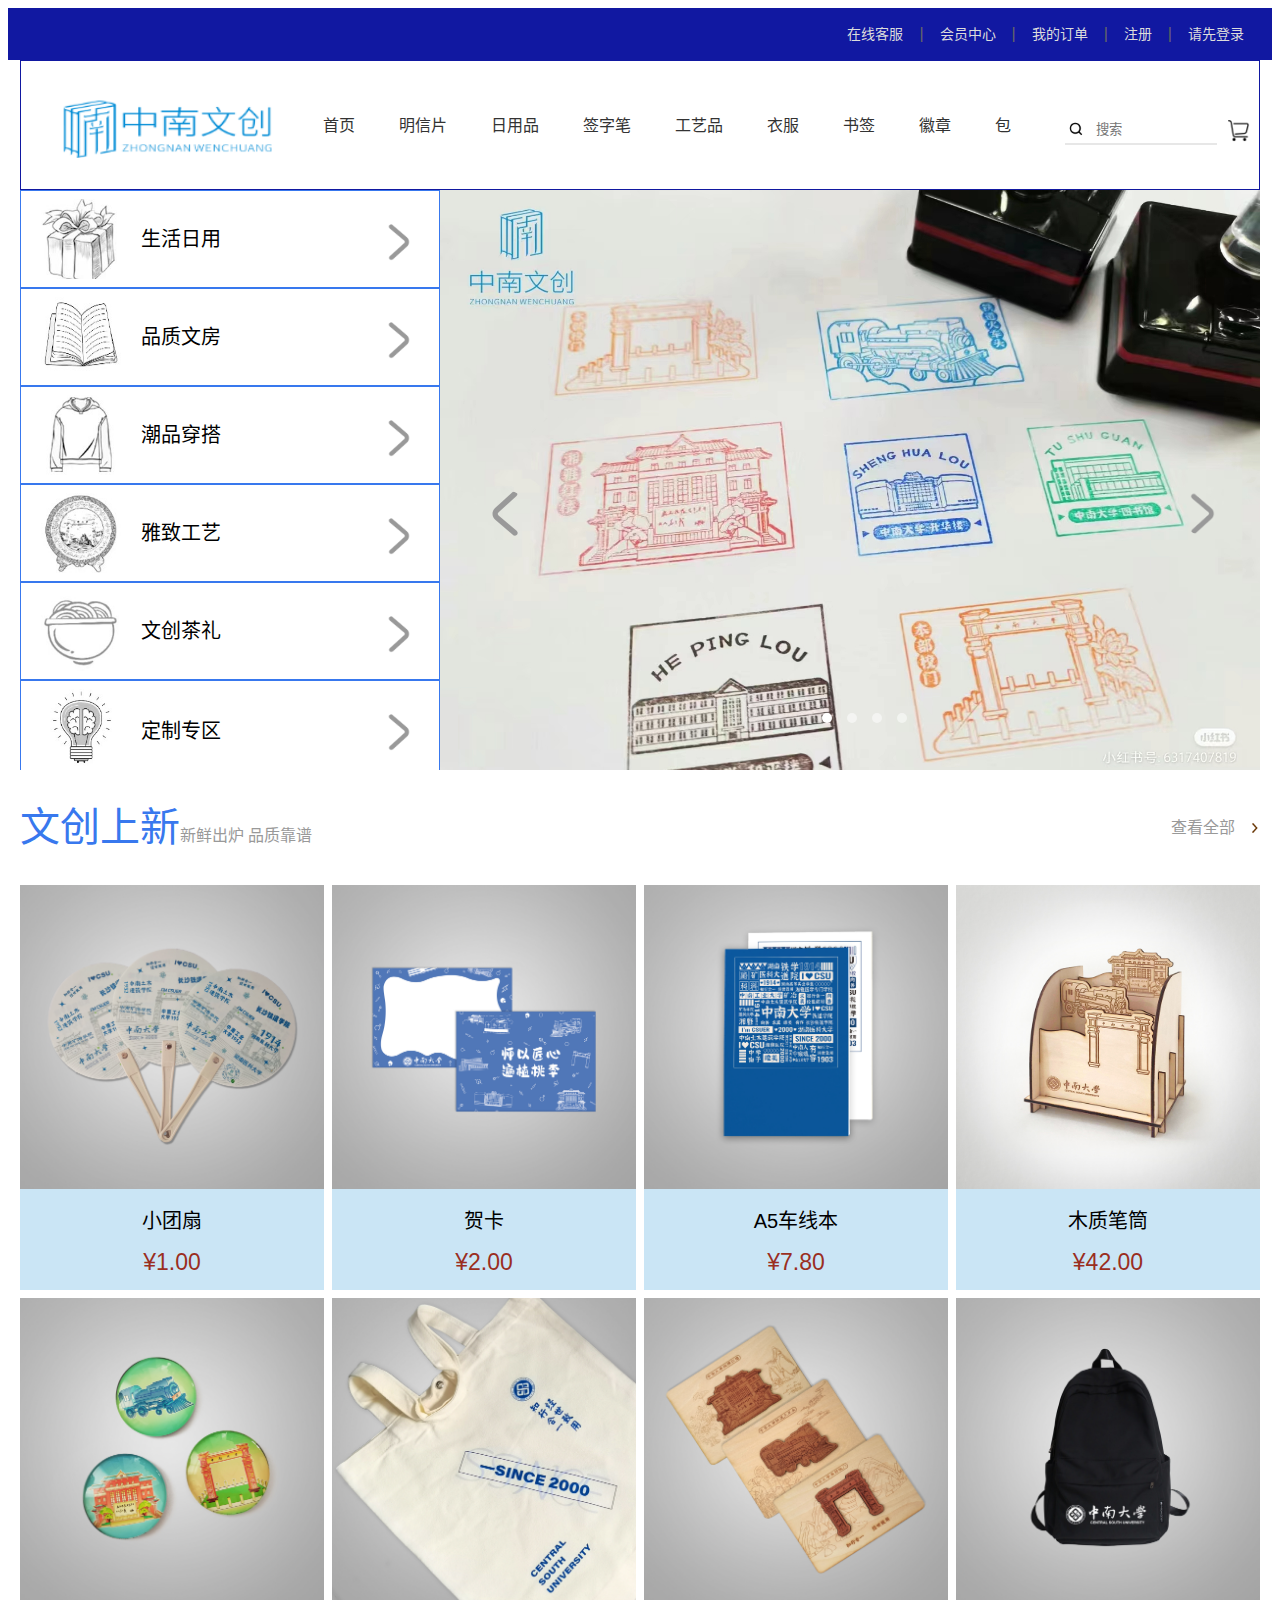
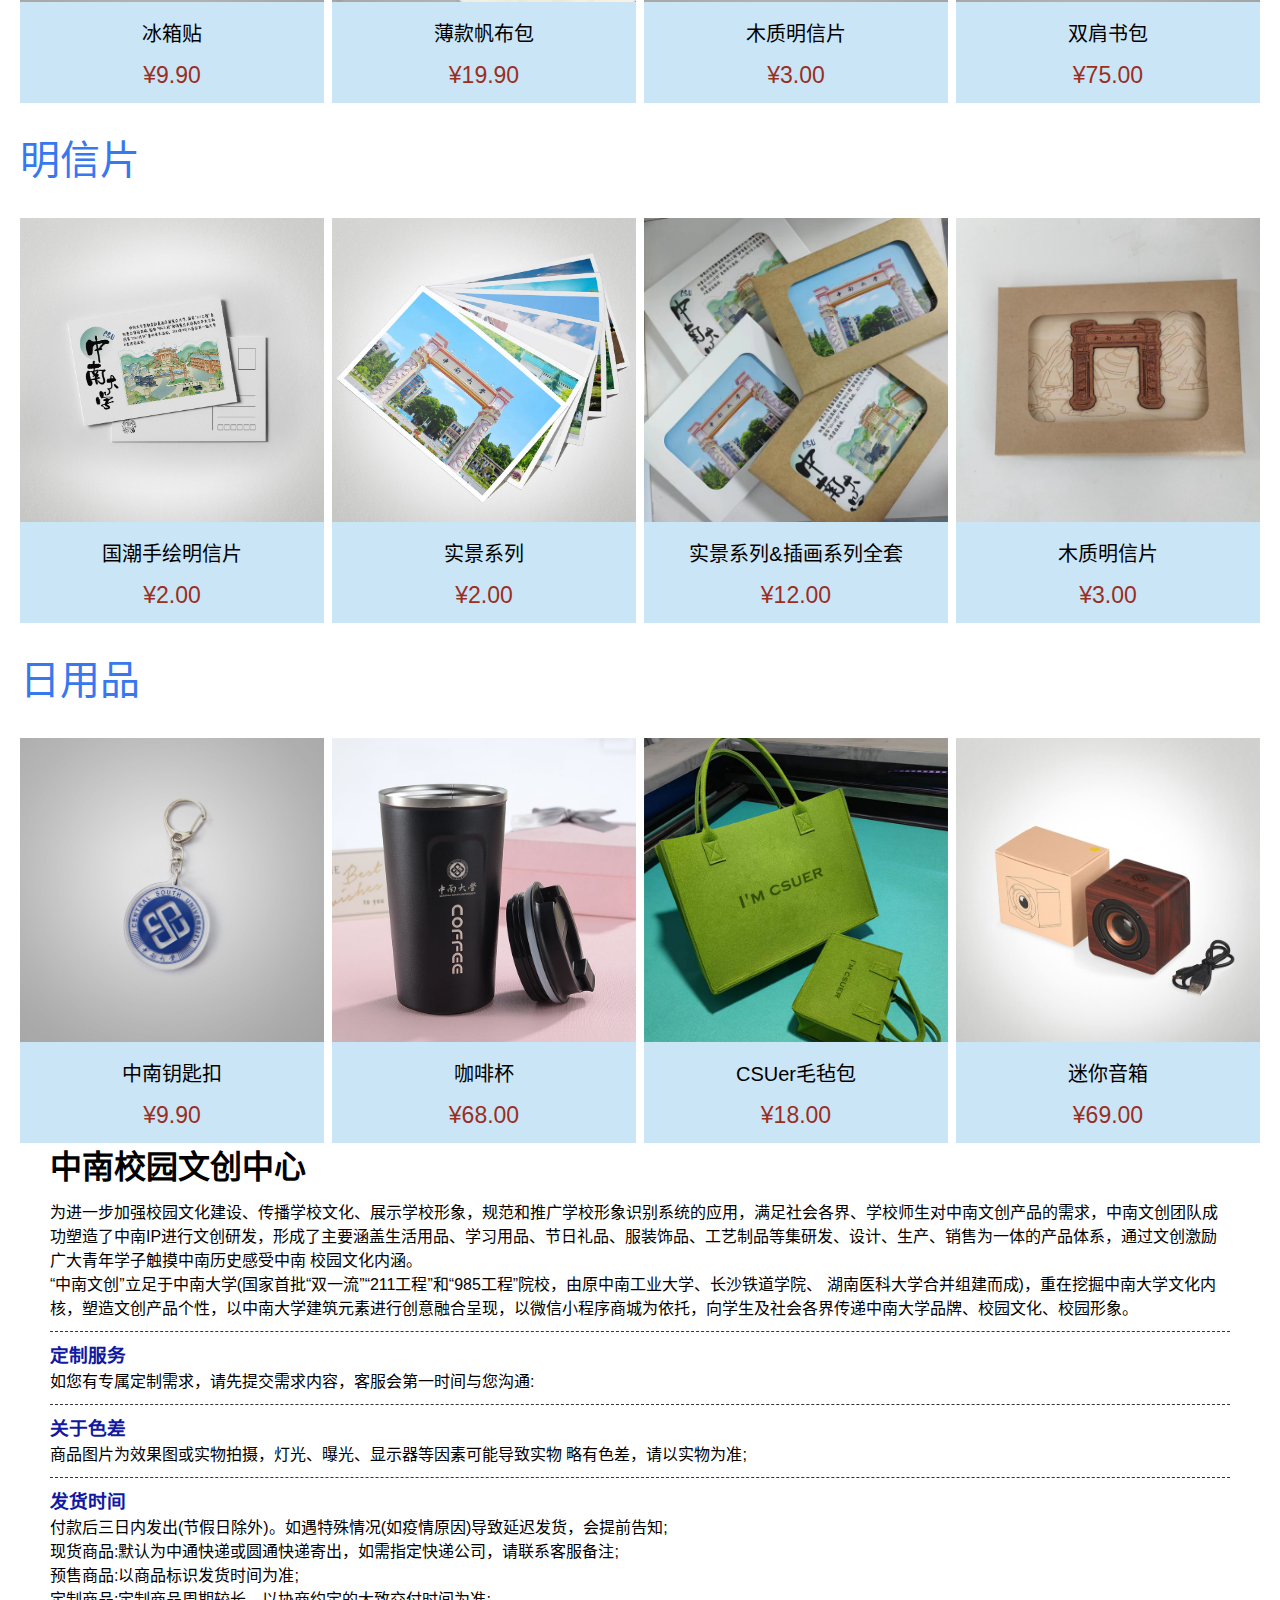
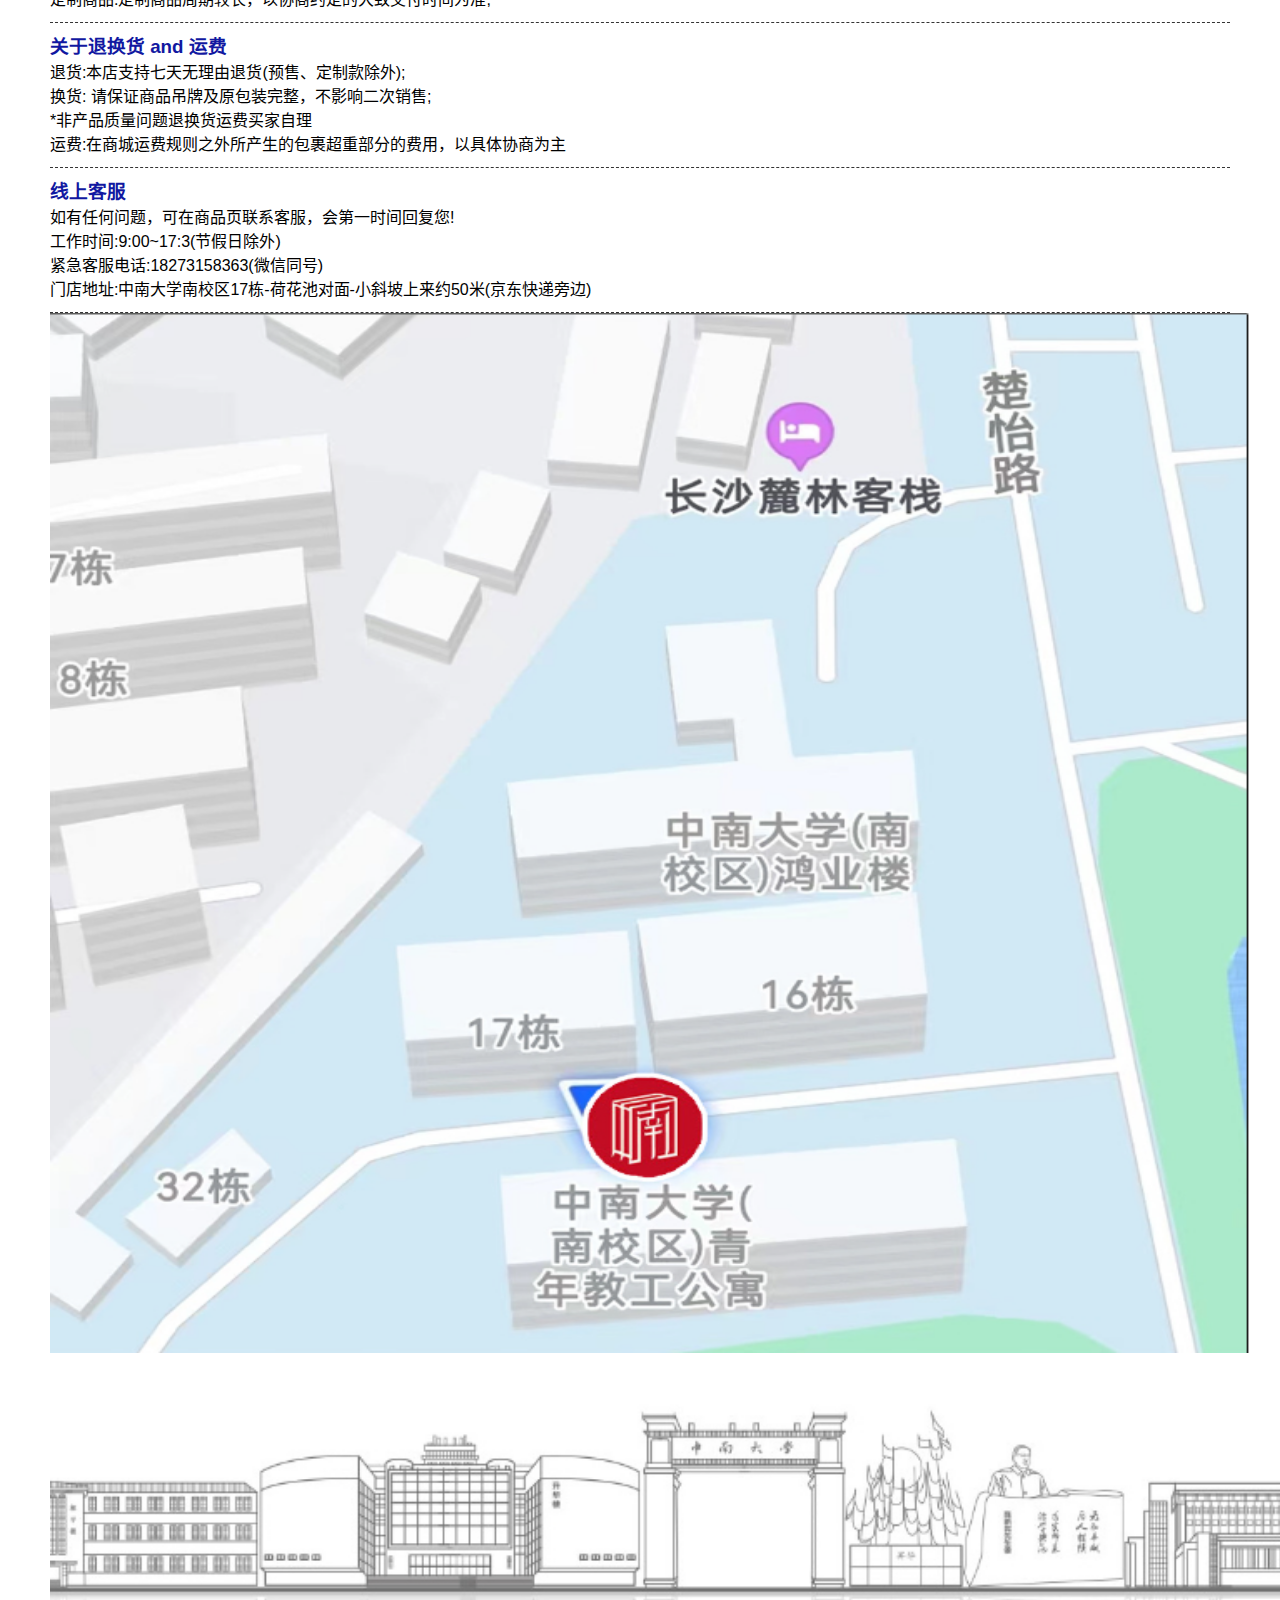
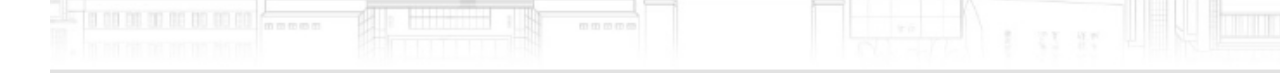
<file: 中南文创/index.html>
<!DOCTYPE html>
<html lang="zh-CN">
<head>
    <meta charset="UTF-8">
    <meta name="viewport" content="width=device-width, initial-scale=1.0">
    <title>中南校园文创</title>
    <link rel="shotcut icon" href="./icon.png",type="image/x-icon">
    <link rel="stylesheet" href="./css/base.css">
    <link rel="stylesheet" href="./css/common.css">
    <link rel="stylesheet" href="./css/index.css">
</head>
<body>
<header>
    <div class="shortcut">
        <nav class="container">
            <ul class="fr">
                <li><a href="#">请先登录</a></li>
                <li><a href="#">注册</a>|</li>
                <li><a href="#">我的订单</a>|</li>
                <li><a href="#">会员中心</a>|</li>
                <li><a href="#">在线客服</a>|</li>

            </ul>
        </nav>
    </div>
    <div class="main-nav container">
        <h1 class="logo fl"><a href="">中南校园文创</a></h1>
        <nav class="fl"><ul>
            <li><a href="">首页</a></li>
            <li><a href="">明信片</a></li>
            <li><a href="">日用品</a></li>
            <li><a href="">签字笔</a></li>
            <li><a href="">工艺品</a></li>
            <li><a href="">衣服</a></li>
            <li><a href="">书签</a></li>
            <li><a href="">徽章</a></li>
            <li><a href="">包</a></li>

        </ul></nav>
        <div class="search fl"><input type="search" placeholder="搜索"></div>
        <div class="cart fl"></div>
    </div>
   </header>
   <div class="display container">
<aside class="category"><ul>
    <li><a href="#"><div class="img1"></div>生活日用</a></li>
    <li><a href="#"><div class="img2"></div>品质文房</a></li>
    <li><a href="#"><div class="img3"></div>潮品穿搭</a></li>
    <li><a href="#"><div class="img4"></div>雅致工艺</a></li>
    <li><a href="#"><div class="img5"></div>文创茶礼</a></li>
    <li><a href="#"><div class="img6"></div>定制专区</a></li>

</ul></aside>
<div class="photos">
    <ul>
        <li><a href="#"><div class="photo1"></div>
            <div class="mask1"></div></a></li>
          
    </ul>
</div>
<!-- 左右箭头 -->
<a href="#" class="prev"></a>


<a href="#" class="next"></a>
<!-- 轮播指示器 -->
<ol class="indictator">
    <li class="active"></li>
    <li></li>
    <li></li>
    <li></li>

</ol>
</div>
<div class="new container">
    <div class="goods-head">
        <h2>文创上新<span>新鲜出炉 品质靠谱</span></h2>
        <a href="#" class="fr">查看全部</a>
    </div>
    <ul class="new-goods">
        <li><a href="#"><img src="./素材图/新1.jpg" alt=""></a>
        <h3>小团扇</h3>
        <p>¥1.00</p>
        </li>
        <li><a href="#"><img src="./素材图/新2.jpg" alt=""></a>
            <h3>贺卡</h3>
            <p>¥2.00</p>
        </li>
        <li><a href="#"><img src="./素材图/新4.jpg" alt=""></a>
            <h3>A5车线本</h3>
            <p>¥7.80</p>
        </li>
        <li><a href="#"><img src="./素材图/新3.jpg" alt=""></a>
            <h3>木质笔筒</h3>
            <p>¥42.00</p>
        </li>
        <li><a href="#"><img src="./素材图/新5.jpg" alt=""></a>
            <h3>冰箱贴</h3>
            <p>¥9.90</p>
        </li>  <li><a href="#"><img src="./素材图/新6.jpg" alt=""></a>
            <h3>薄款帆布包</h3>
            <p>¥19.90</p>
        </li>  <li><a href="#"><img src="./素材图/新7.jpg" alt=""></a>
            <h3>木质明信片</h3>
            <p>¥3.00</p>
        </li>  <li><a href="#"><img src="./素材图/新8.jpg" alt=""></a>
            <h3>双肩书包</h3>
            <p>¥75.00</p>
        </li>

    </ul>
</div>
<div class="mxp container">
    <div class="mxp-head">
        <h2>明信片</h2>
    </div>
    <ul class="mxp-goods">
        <li><a href="#"><img src="./素材图/mxp1.jpg" alt=""></a>
        <h3>国潮手绘明信片</h3>
        <p>¥2.00</p>
        </li>
        <li><a href="#"><img src="./素材图/mxp2.jpg" alt=""></a>
            <h3>实景系列</h3>
            <p>¥2.00</p>
        </li>
        <li><a href="#"><img src="./素材图/mxp3.jpg" alt=""></a>
            <h3>实景系列&插画系列全套</h3>
            <p>¥12.00</p>
        </li>
        <li><a href="#"><img src="./素材图/mxp4.jpg" alt=""></a>
            <h3>木质明信片</h3>
            <p>¥3.00</p>
        </li>
    </ul>
</div>
<div class="ryp container">
    <div class="ryp-head">
        <h2>日用品</h2>
    </div>
    <ul class="ryp-goods">
        <li><a href="#"><img src="./素材图/ryp1.jpg" alt=""></a>
        <h3>中南钥匙扣</h3>
        <p>¥9.90</p>
        </li>
        <li><a href="#"><img src="./素材图/ryp2.jpg" alt=""></a>
            <h3>咖啡杯</h3>
            <p>¥68.00</p>
        </li>
        <li><a href="#"><img src="./素材图/ryp3.jpg" alt=""></a>
            <h3>CSUer毛毡包</h3>
            <p>¥18.00</p>
        </li>
        <li><a href="#"><img src="./素材图/ryp4.jpg" alt=""></a>
            <h3>迷你音箱</h3>
            <p>¥69.00</p>
        </li>
    </ul>
</div>
<footer> 
    <div class="introduction container">
        <h1>中南校园文创中心</h1>
        <ul>
            <li><p>  为进一步加强校园文化建设、传播学校文化、展示学校形象，规范和推广学校形象识别系统的应用，满足社会各界、学校师生对中南文创产品的需求，中南文创团队成功塑造了中南IP进行文创研发，形成了主要涵盖生活用品、学习用品、节日礼品、服装饰品、工艺制品等集研发、设计、生产、销售为一体的产品体系，通过文创激励广大青年学子触摸中南历史感受中南 校园文化内涵。</p>
            <p>“中南文创”立足于中南大学(国家首批“双一流”“211工程”和“985工程”院校，由原中南工业大学、长沙铁道学院、 湖南医科大学合并组建而成)，重在挖掘中南大学文化内核，塑造文创产品个性，以中南大学建筑元素进行创意融合呈现，以微信小程序商城为依托，向学生及社会各界传递中南大学品牌、校园文化、校园形象。</p></li>
            <li><h3>定制服务</h3>
            <p>  如您有专属定制需求，请先提交需求内容，客服会第一时间与您沟通:</p></li>
            <li><h3>关于色差</h3>
            <p>商品图片为效果图或实物拍摄，灯光、曝光、显示器等因素可能导致实物 略有色差，请以实物为准;</p></li>
            <li><h3>发货时间</h3>
            <p>付款后三日内发出(节假日除外)。如遇特殊情况(如疫情原因)导致延迟发货，会提前告知;</p>
            <p>现货商品:默认为中通快递或圆通快递寄出，如需指定快递公司，请联系客服备注;</p>
            <p>预售商品:以商品标识发货时间为准;</p>
            <p>定制商品:定制商品周期较长，以协商约定的大致交付时间为准;</p></li>
            <li><h3>关于退换货 and 运费</h3>
            <p>退货:本店支持七天无理由退货(预售、定制款除外);</p>
            <p>换货: 请保证商品吊牌及原包装完整，不影响二次销售;</p>
            <p>*非产品质量问题退换货运费买家自理</p>
            <p>运费:在商城运费规则之外所产生的包裹超重部分的费用，以具体协商为主</p>
            </li>
            <li><h3>线上客服</h3>
            <p>如有任何问题，可在商品页联系客服，会第一时间回复您!</p>
            <p>工作时间:9:00~17:3(节假日除外)</p>
            <p>紧急客服电话:18273158363(微信同号)</p>
            <p>门店地址:中南大学南校区17栋-荷花池对面-小斜坡上来约50米(京东快递旁边)</p>
            </li>
            <div class="map"></div>
            <div class="final"></div>
        </ul>
    
    </div>
   </footer> 
   <script>
    const data1 = [
    { url: './素材图/轮播图4.jpg'},
    { url: './素材图/轮播图1.png'},
    { url: './素材图/轮播图5.jpg'},
    { url: './素材图/轮播图2.png'}
   
    ]
    const data2=[
    { url: './素材图/轮播4悬浮.png'},
    { url: './素材图/轮播图1悬浮.jpg'},
    { url: './素材图/轮播图5悬浮.jpg'},
    { url: './素材图/轮播图2悬浮.jpg'}
   
    ]

    const img = document.querySelector('.photos .photo1')
    const mask = document.querySelector('.photos .mask1')
    const next = document.querySelector('.next')
    const prev = document.querySelector('.prev')
    let i = 0
    next.addEventListener('click',function() {
        i++
        if (i>=data1.length) {
            i=0
        }
        toggle()
    })
    prev.addEventListener('click',function() {
        i--
        if (i<0) {
            i=data1.length-1
        }
        toggle()

    })
    function toggle(){
        img.style.backgroundImage = `url(${data1[i].url})`
        mask.style.backgroundImage = `url(${data2[i].url})`
        document.querySelector('.indictator .active').classList.remove('active')
        document.querySelector(`.indictator li:nth-child(${i+1})`).classList.add('active')
    }
     let timer =setInterval(function(){
        next.click()
    },3000)
    const slider=document.querySelector('.photos')
    slider.addEventListener('mouseenter',function(){
        clearInterval(timer)
    })
    slider.addEventListener('mouseleave',function(){
        timer=setInterval(function(){
        next.click()
    },3000) 
    })

  
</script>
</body>
</html>
</file>
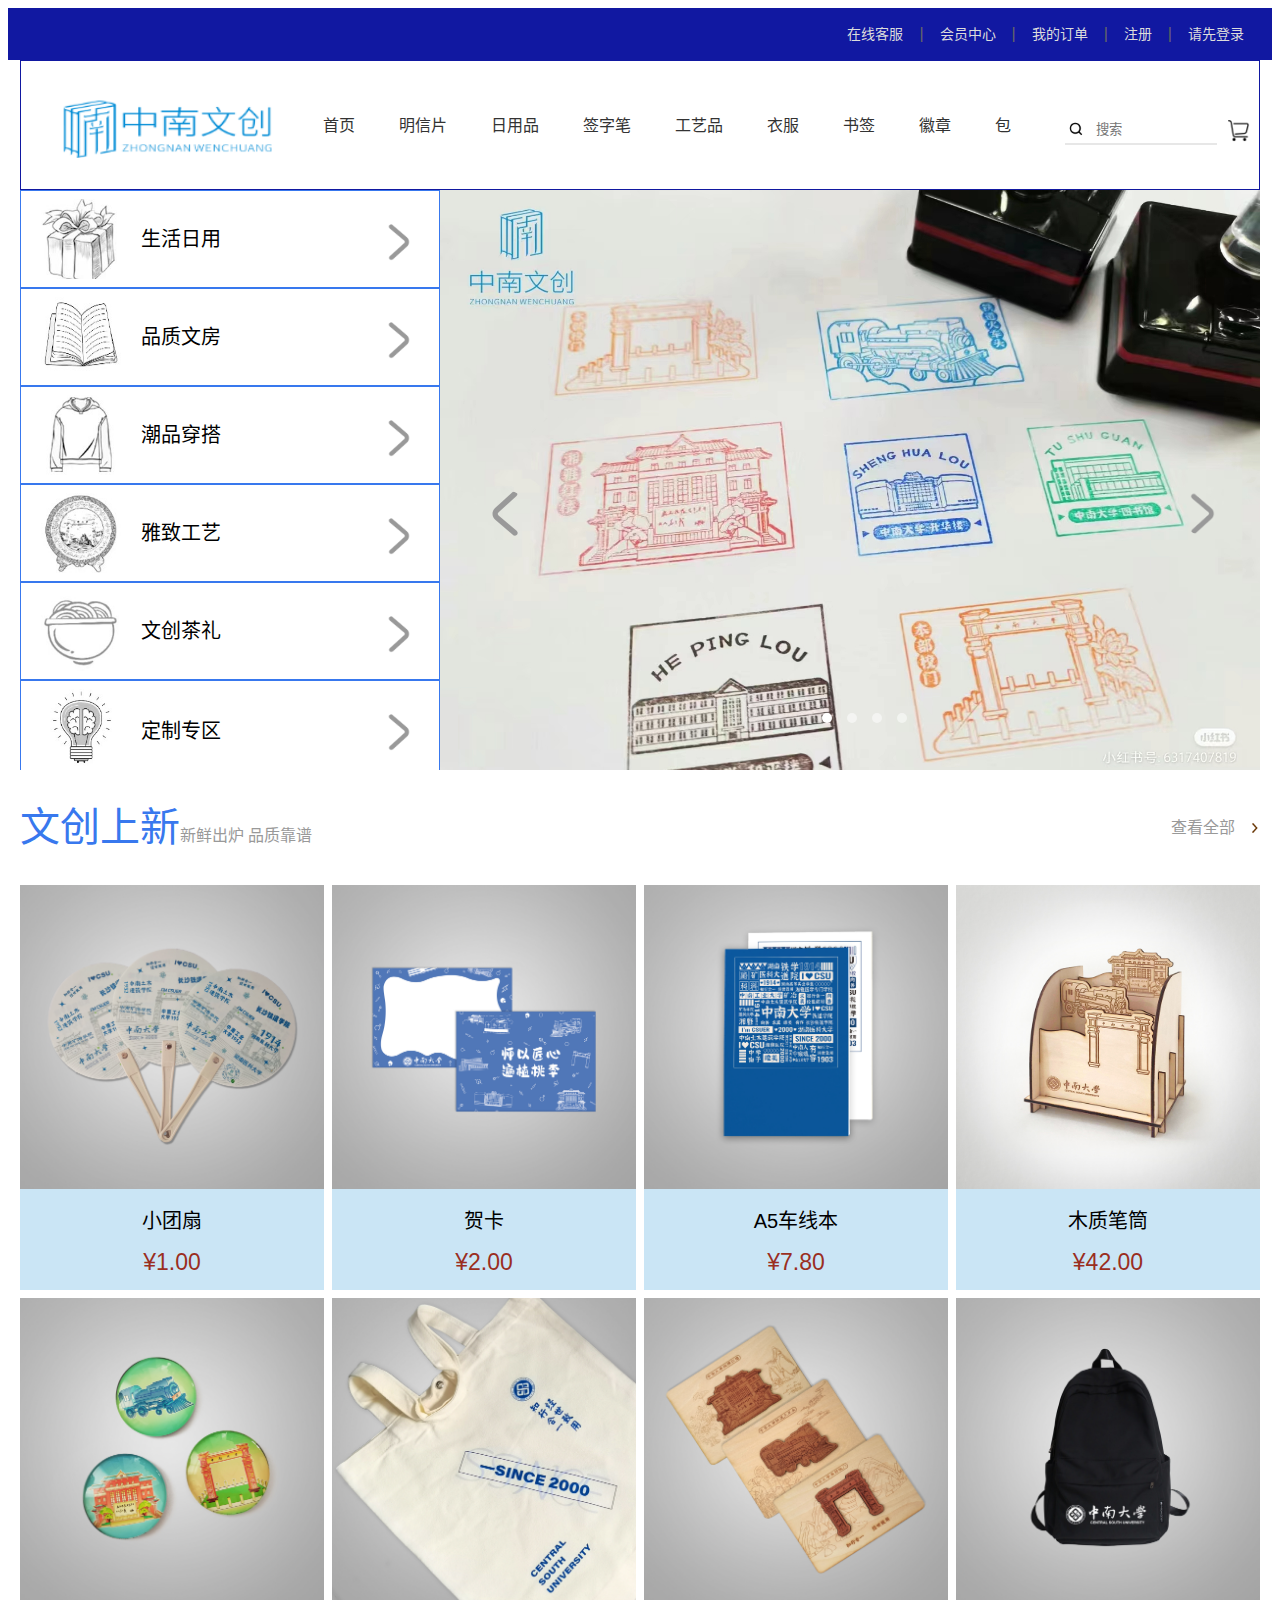
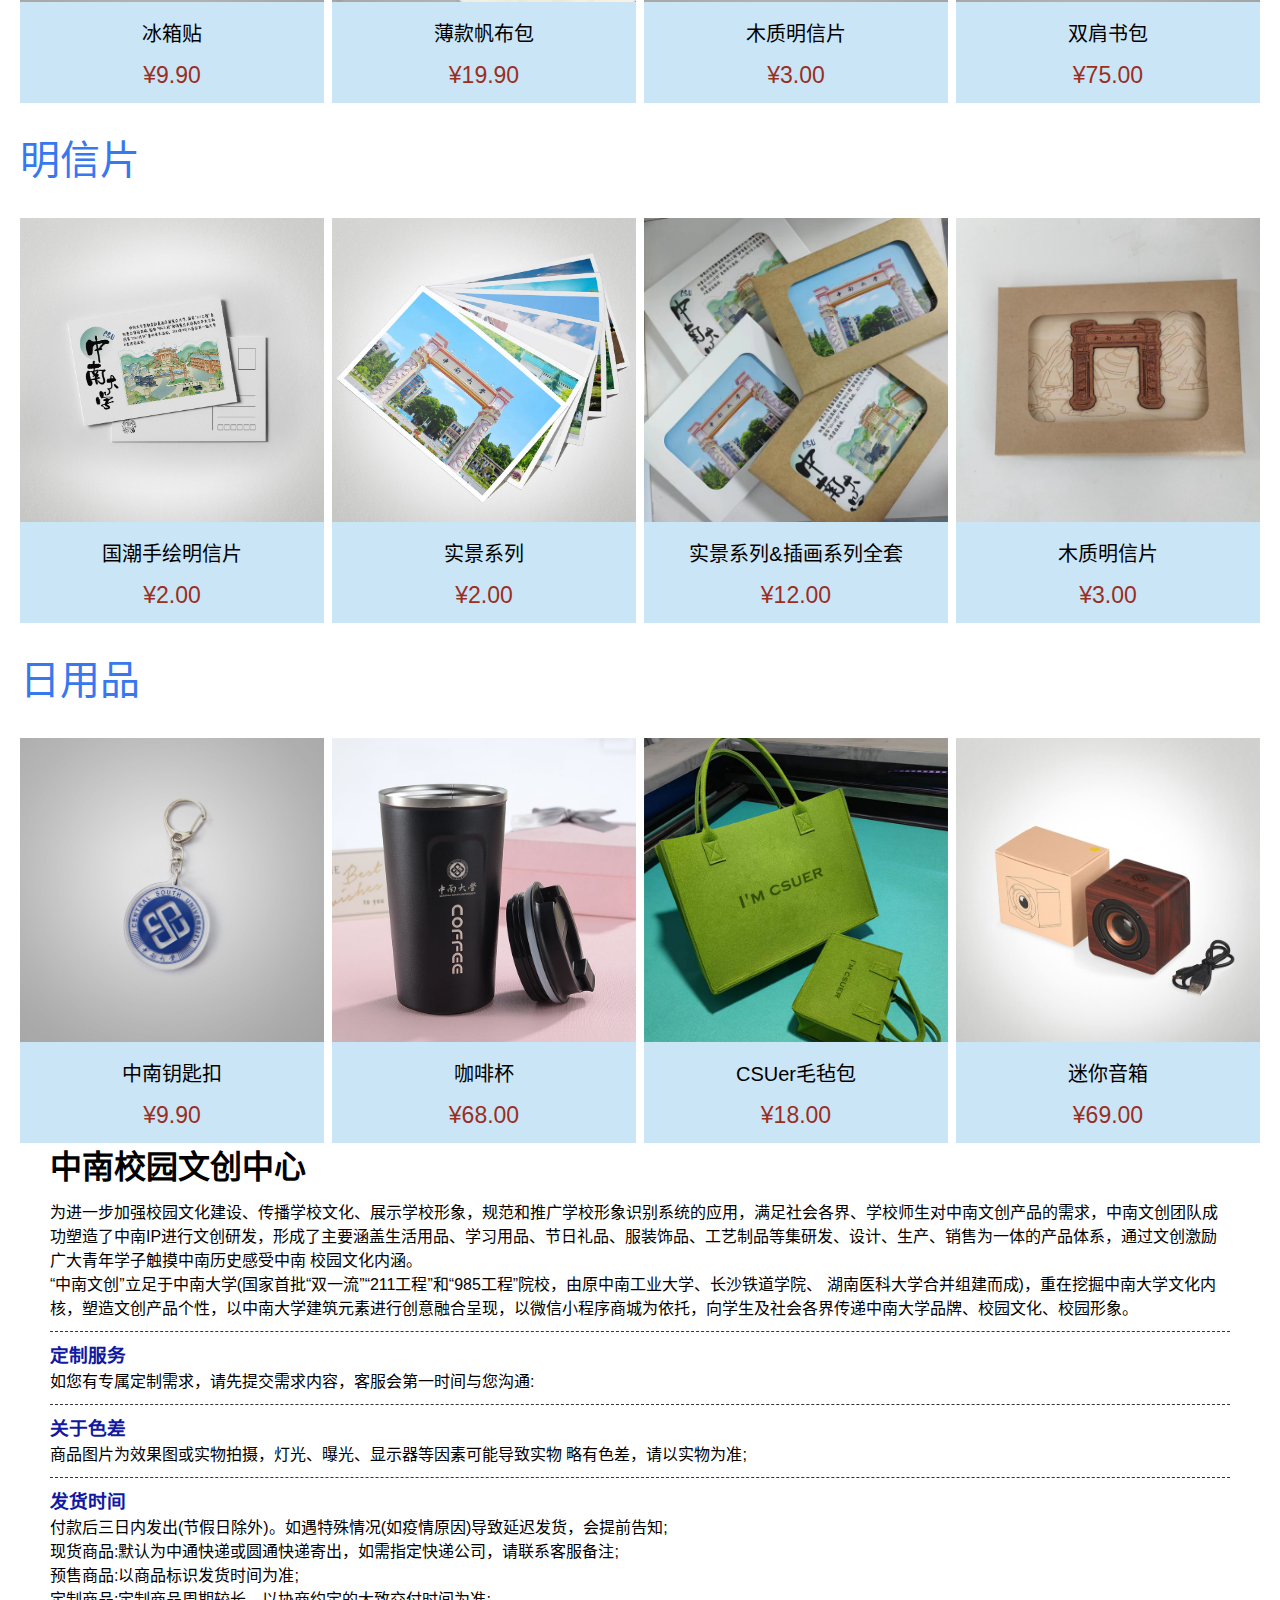
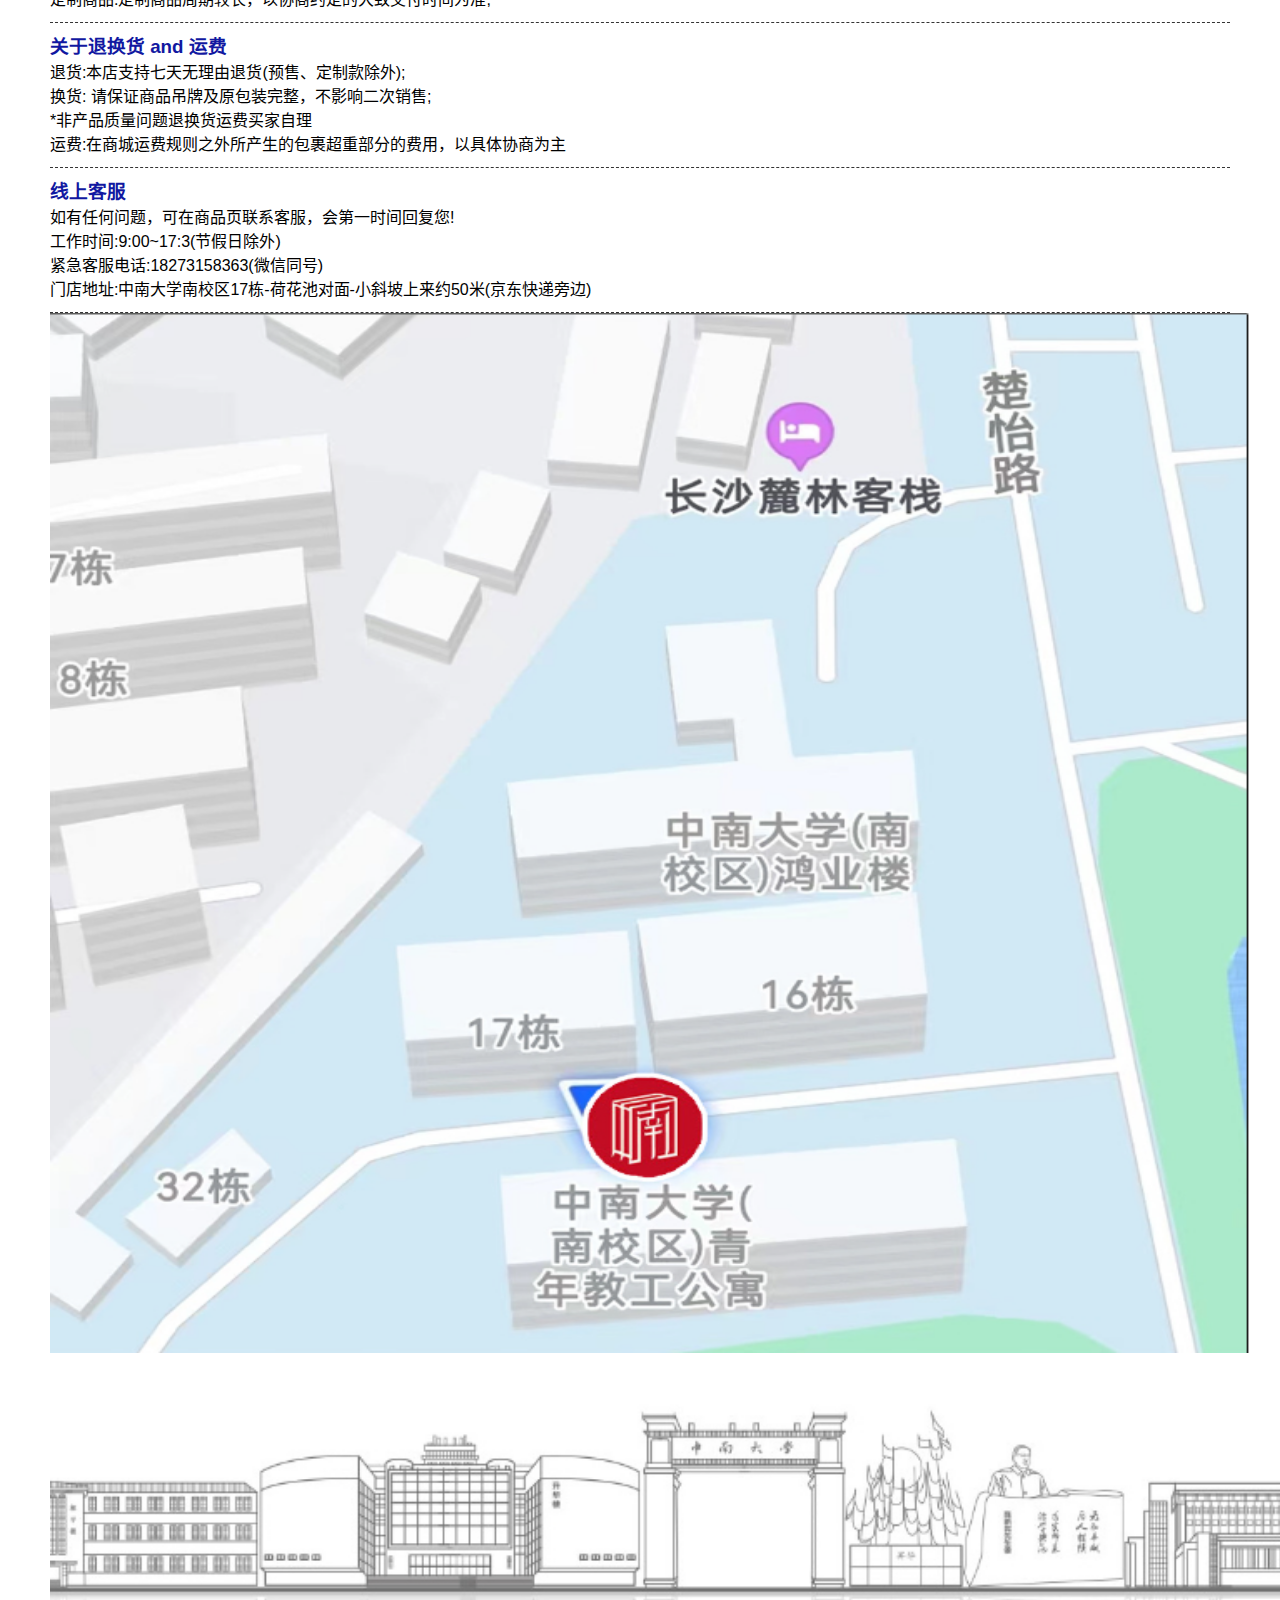
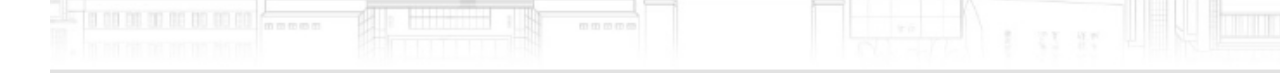
<file: wjt/中南文创/index.html>
<!DOCTYPE html>
<html lang="zh-CN">
<head>
    <meta charset="UTF-8">
    <meta name="viewport" content="width=device-width, initial-scale=1.0">
    <title>中南校园文创</title>
    <link rel="shotcut icon" href="./icon.png",type="image/x-icon">
    <link rel="stylesheet" href="./css/base.css">
    <link rel="stylesheet" href="./css/common.css">
    <link rel="stylesheet" href="./css/index.css">
</head>
<body>
<header>
    <div class="shortcut">
        <nav class="container">
            <ul class="fr">
                <li><a href="#">请先登录</a></li>
                <li><a href="#">注册</a>|</li>
                <li><a href="#">我的订单</a>|</li>
                <li><a href="#">会员中心</a>|</li>
                <li><a href="#">在线客服</a>|</li>

            </ul>
        </nav>
    </div>
    <div class="main-nav container">
        <h1 class="logo fl"><a href="">中南校园文创</a></h1>
        <nav class="fl"><ul>
            <li><a href="">首页</a></li>
            <li><a href="">明信片</a></li>
            <li><a href="">日用品</a></li>
            <li><a href="">签字笔</a></li>
            <li><a href="">工艺品</a></li>
            <li><a href="">衣服</a></li>
            <li><a href="">书签</a></li>
            <li><a href="">徽章</a></li>
            <li><a href="">包</a></li>

        </ul></nav>
        <div class="search fl"><input type="search" placeholder="搜索"></div>
        <div class="cart fl"></div>
    </div>
   </header>
   <div class="display container">
<aside class="category"><ul>
    <li><a href="#"><div class="img1"></div>生活日用</a></li>
    <li><a href="#"><div class="img2"></div>品质文房</a></li>
    <li><a href="#"><div class="img3"></div>潮品穿搭</a></li>
    <li><a href="#"><div class="img4"></div>雅致工艺</a></li>
    <li><a href="#"><div class="img5"></div>文创茶礼</a></li>
    <li><a href="#"><div class="img6"></div>定制专区</a></li>

</ul></aside>
<div class="photos">
    <ul>
        <li><a href="#"><div class="photo1"></div>
            <div class="mask1"></div></a></li>
          
    </ul>
</div>
<!-- 左右箭头 -->
<a href="#" class="prev"></a>


<a href="#" class="next"></a>
<!-- 轮播指示器 -->
<ol class="indictator">
    <li class="active"></li>
    <li></li>
    <li></li>
    <li></li>

</ol>
</div>
<div class="new container">
    <div class="goods-head">
        <h2>文创上新<span>新鲜出炉 品质靠谱</span></h2>
        <a href="#" class="fr">查看全部</a>
    </div>
    <ul class="new-goods">
        <li><a href="#"><img src="./素材图/新1.jpg" alt=""></a>
        <h3>小团扇</h3>
        <p>¥1.00</p>
        </li>
        <li><a href="#"><img src="./素材图/新2.jpg" alt=""></a>
            <h3>贺卡</h3>
            <p>¥2.00</p>
        </li>
        <li><a href="#"><img src="./素材图/新4.jpg" alt=""></a>
            <h3>A5车线本</h3>
            <p>¥7.80</p>
        </li>
        <li><a href="#"><img src="./素材图/新3.jpg" alt=""></a>
            <h3>木质笔筒</h3>
            <p>¥42.00</p>
        </li>
        <li><a href="#"><img src="./素材图/新5.jpg" alt=""></a>
            <h3>冰箱贴</h3>
            <p>¥9.90</p>
        </li>  <li><a href="#"><img src="./素材图/新6.jpg" alt=""></a>
            <h3>薄款帆布包</h3>
            <p>¥19.90</p>
        </li>  <li><a href="#"><img src="./素材图/新7.jpg" alt=""></a>
            <h3>木质明信片</h3>
            <p>¥3.00</p>
        </li>  <li><a href="#"><img src="./素材图/新8.jpg" alt=""></a>
            <h3>双肩书包</h3>
            <p>¥75.00</p>
        </li>

    </ul>
</div>
<div class="mxp container">
    <div class="mxp-head">
        <h2>明信片</h2>
    </div>
    <ul class="mxp-goods">
        <li><a href="#"><img src="./素材图/mxp1.jpg" alt=""></a>
        <h3>国潮手绘明信片</h3>
        <p>¥2.00</p>
        </li>
        <li><a href="#"><img src="./素材图/mxp2.jpg" alt=""></a>
            <h3>实景系列</h3>
            <p>¥2.00</p>
        </li>
        <li><a href="#"><img src="./素材图/mxp3.jpg" alt=""></a>
            <h3>实景系列&插画系列全套</h3>
            <p>¥12.00</p>
        </li>
        <li><a href="#"><img src="./素材图/mxp4.jpg" alt=""></a>
            <h3>木质明信片</h3>
            <p>¥3.00</p>
        </li>
    </ul>
</div>
<div class="ryp container">
    <div class="ryp-head">
        <h2>日用品</h2>
    </div>
    <ul class="ryp-goods">
        <li><a href="#"><img src="./素材图/ryp1.jpg" alt=""></a>
        <h3>中南钥匙扣</h3>
        <p>¥9.90</p>
        </li>
        <li><a href="#"><img src="./素材图/ryp2.jpg" alt=""></a>
            <h3>咖啡杯</h3>
            <p>¥68.00</p>
        </li>
        <li><a href="#"><img src="./素材图/ryp3.jpg" alt=""></a>
            <h3>CSUer毛毡包</h3>
            <p>¥18.00</p>
        </li>
        <li><a href="#"><img src="./素材图/ryp4.jpg" alt=""></a>
            <h3>迷你音箱</h3>
            <p>¥69.00</p>
        </li>
    </ul>
</div>
<footer> 
    <div class="introduction container">
        <h1>中南校园文创中心</h1>
        <ul>
            <li><p>  为进一步加强校园文化建设、传播学校文化、展示学校形象，规范和推广学校形象识别系统的应用，满足社会各界、学校师生对中南文创产品的需求，中南文创团队成功塑造了中南IP进行文创研发，形成了主要涵盖生活用品、学习用品、节日礼品、服装饰品、工艺制品等集研发、设计、生产、销售为一体的产品体系，通过文创激励广大青年学子触摸中南历史感受中南 校园文化内涵。</p>
            <p>“中南文创”立足于中南大学(国家首批“双一流”“211工程”和“985工程”院校，由原中南工业大学、长沙铁道学院、 湖南医科大学合并组建而成)，重在挖掘中南大学文化内核，塑造文创产品个性，以中南大学建筑元素进行创意融合呈现，以微信小程序商城为依托，向学生及社会各界传递中南大学品牌、校园文化、校园形象。</p></li>
            <li><h3>定制服务</h3>
            <p>  如您有专属定制需求，请先提交需求内容，客服会第一时间与您沟通:</p></li>
            <li><h3>关于色差</h3>
            <p>商品图片为效果图或实物拍摄，灯光、曝光、显示器等因素可能导致实物 略有色差，请以实物为准;</p></li>
            <li><h3>发货时间</h3>
            <p>付款后三日内发出(节假日除外)。如遇特殊情况(如疫情原因)导致延迟发货，会提前告知;</p>
            <p>现货商品:默认为中通快递或圆通快递寄出，如需指定快递公司，请联系客服备注;</p>
            <p>预售商品:以商品标识发货时间为准;</p>
            <p>定制商品:定制商品周期较长，以协商约定的大致交付时间为准;</p></li>
            <li><h3>关于退换货 and 运费</h3>
            <p>退货:本店支持七天无理由退货(预售、定制款除外);</p>
            <p>换货: 请保证商品吊牌及原包装完整，不影响二次销售;</p>
            <p>*非产品质量问题退换货运费买家自理</p>
            <p>运费:在商城运费规则之外所产生的包裹超重部分的费用，以具体协商为主</p>
            </li>
            <li><h3>线上客服</h3>
            <p>如有任何问题，可在商品页联系客服，会第一时间回复您!</p>
            <p>工作时间:9:00~17:3(节假日除外)</p>
            <p>紧急客服电话:18273158363(微信同号)</p>
            <p>门店地址:中南大学南校区17栋-荷花池对面-小斜坡上来约50米(京东快递旁边)</p>
            </li>
            <div class="map"></div>
            <div class="final"></div>
        </ul>
    
    </div>
   </footer> 
   <script>
    const data1 = [
    { url: './素材图/轮播图4.jpg'},
    { url: './素材图/轮播图1.png'},
    { url: './素材图/轮播图5.jpg'},
    { url: './素材图/轮播图2.png'}
   
    ]
    const data2=[
    { url: './素材图/轮播4悬浮.png'},
    { url: './素材图/轮播图1悬浮.jpg'},
    { url: './素材图/轮播图5悬浮.jpg'},
    { url: './素材图/轮播图2悬浮.jpg'}
   
    ]

    const img = document.querySelector('.photos .photo1')
    const mask = document.querySelector('.photos .mask1')
    const next = document.querySelector('.next')
    const prev = document.querySelector('.prev')
    let i = 0
    next.addEventListener('click',function() {
        i++
        if (i>=data1.length) {
            i=0
        }
        toggle()
    })
    prev.addEventListener('click',function() {
        i--
        if (i<0) {
            i=data1.length-1
        }
        toggle()

    })
    function toggle(){
        img.style.backgroundImage = `url(${data1[i].url})`
        mask.style.backgroundImage = `url(${data2[i].url})`
        document.querySelector('.indictator .active').classList.remove('active')
        document.querySelector(`.indictator li:nth-child(${i+1})`).classList.add('active')
    }
     let timer =setInterval(function(){
        next.click()
    },3000)
    const slider=document.querySelector('.photos')
    slider.addEventListener('mouseenter',function(){
        clearInterval(timer)
    })
    slider.addEventListener('mouseleave',function(){
        timer=setInterval(function(){
        next.click()
    },3000) 
    })

  
</script>
</body>
</html>
</file>
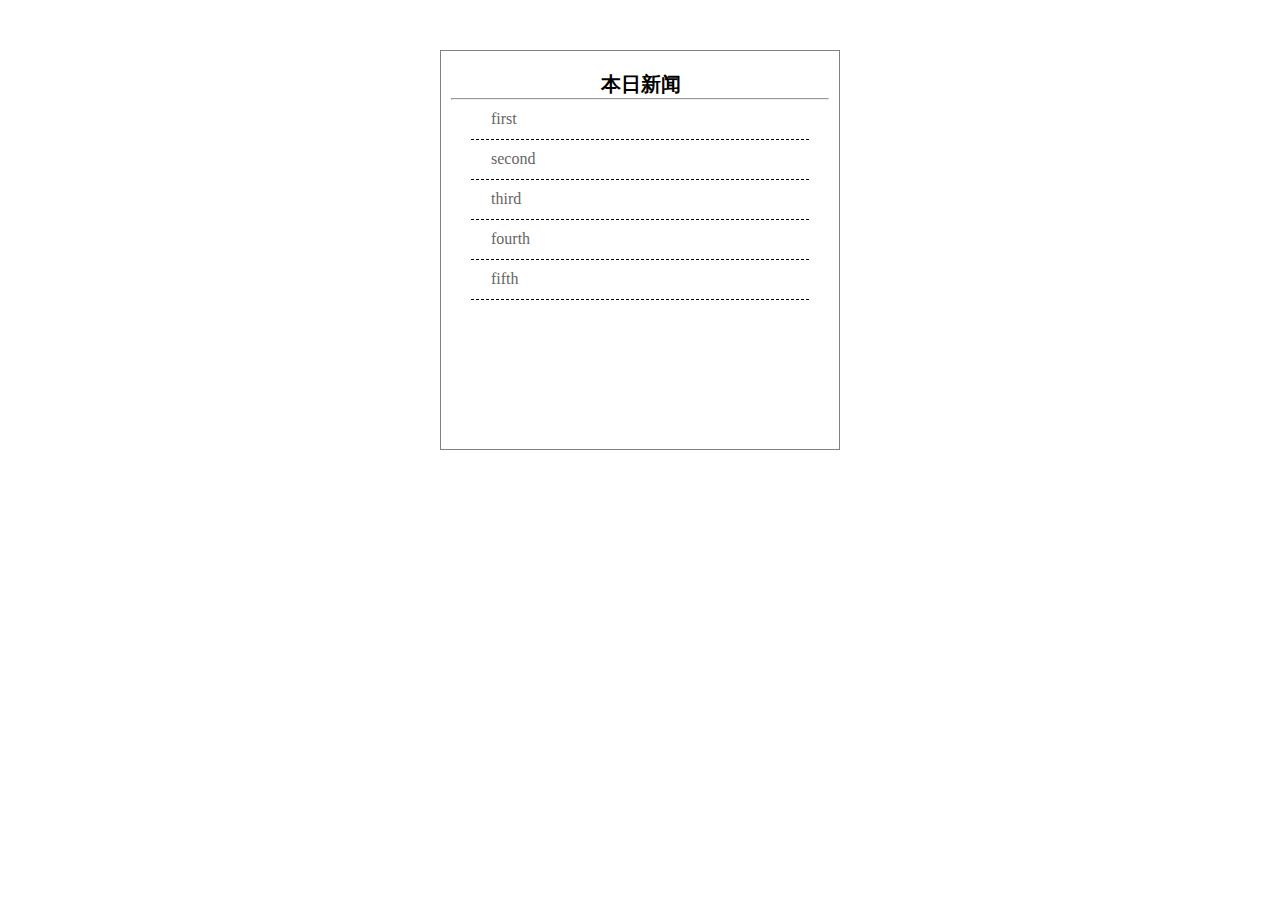
<file: 新闻列表.html>
﻿<!DOCTYPE html>

<html lang="en" xmlns="http://www.w3.org/1999/xhtml">
<head>
    <meta charset="utf-8" />
    <title></title>

    <script>
        var a, b, c;
        prompt('请输入你的年龄？');
        console.log(10);
        alert("MM");




    </script>
    
    <style>
        *{margin :0;
          padding :0;
          box-sizing:border-box;

        }
        .out{
            width:400px;
            height:400px;
            border:1px solid #808080;
            margin:50px auto;
            padding:10px;
            overflow:hidden;
        }
        .title {
            width: 400px;
            font-size: 20px;
            color:black;
            font-family:黑体;
            margin: 0 auto;
            padding-left:150px;
            padding-top:10px;
            padding-bottom:0;
        }
        ul{list-style:none;}
        li {
            height: 40px;
            border-bottom: 1px dashed black;
            padding: 10px 20px 1px 20px;
            margin-left: 20px;
            margin-right: 20px;
        }
        a{

            font-size:16px;
            color:#666;
            text-decoration:none;
        }
    </style>
</head>
<body>
    <div class="out">
        <h1 class="title">本日新闻</h1> 
        <hr />
        <ul>
            <li><a href="#">first</a></li>
            <li><a href="#">second</a></li>
            <li><a href="#">third</a></li>
            <li><a href="#">fourth</a></li>
            <li><a href="#">fifth</a></li>
        </ul>


    </div>
</body>
</html>
</file>
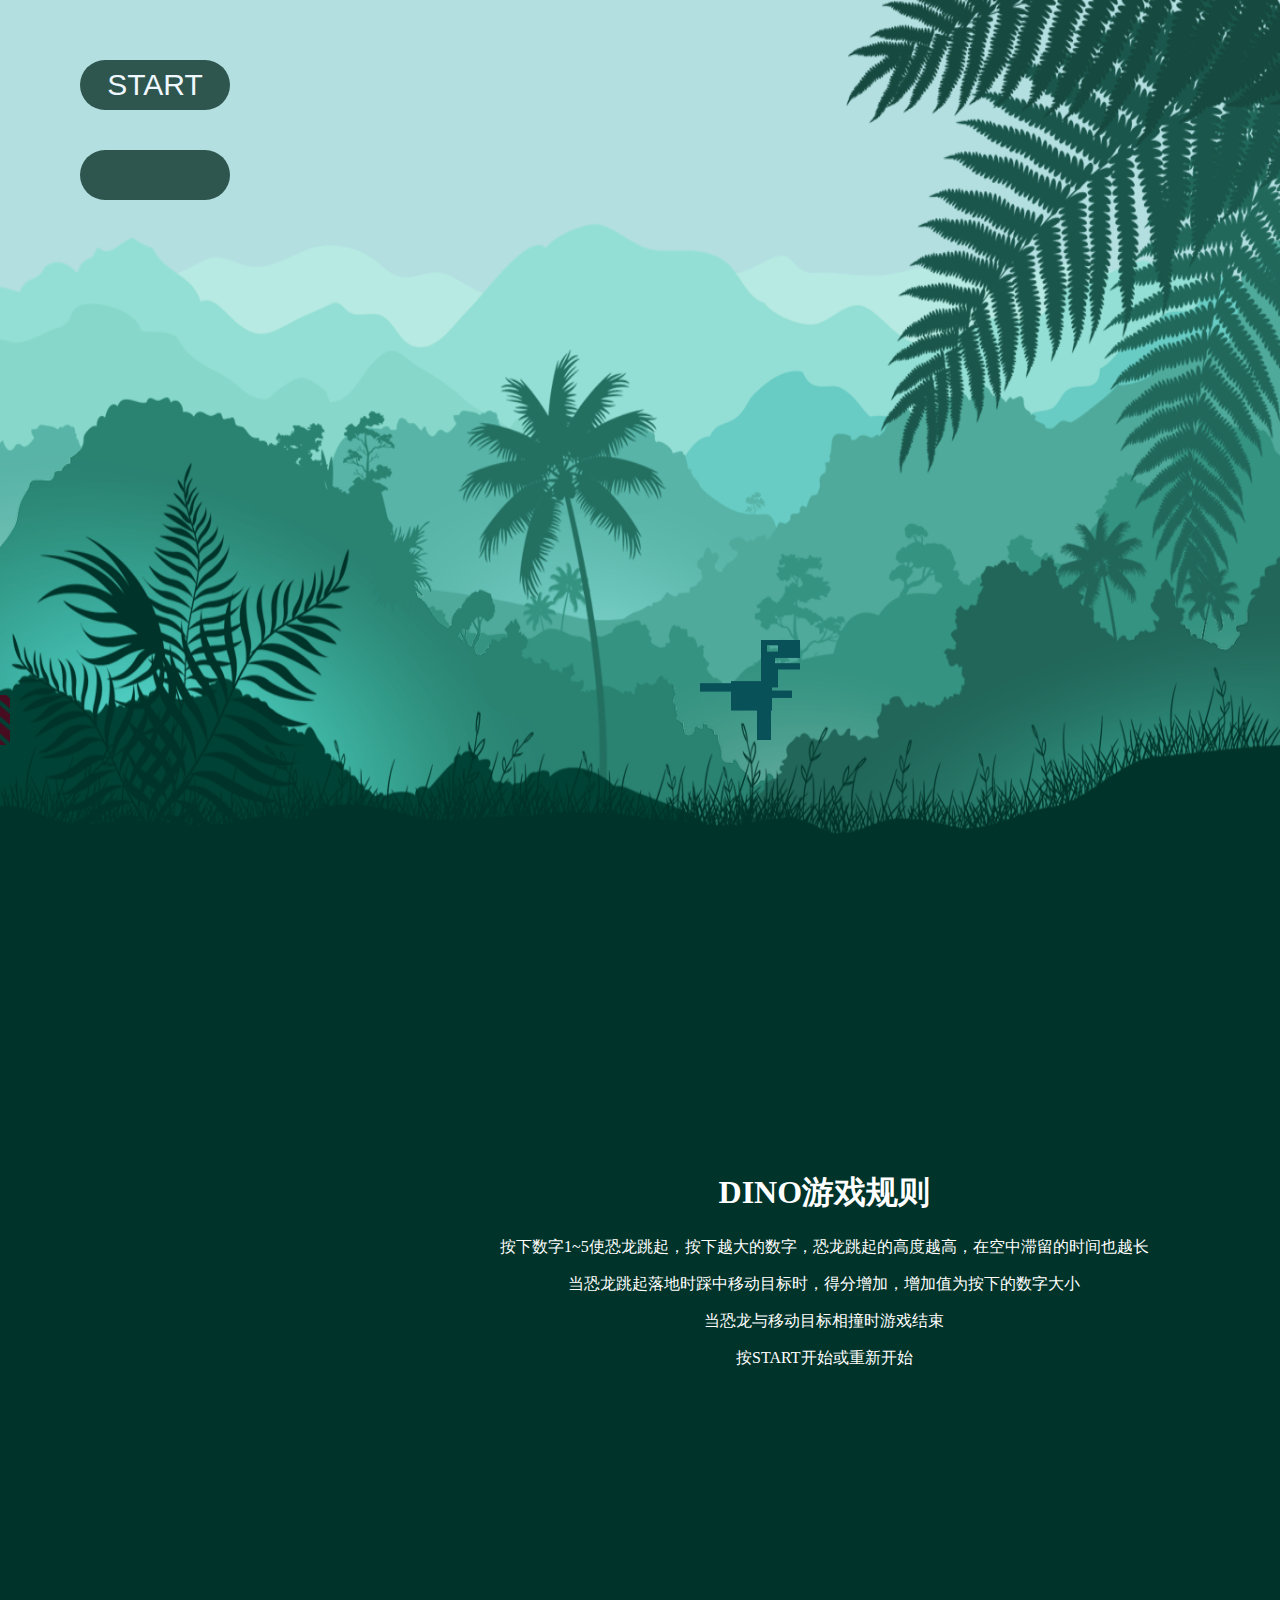
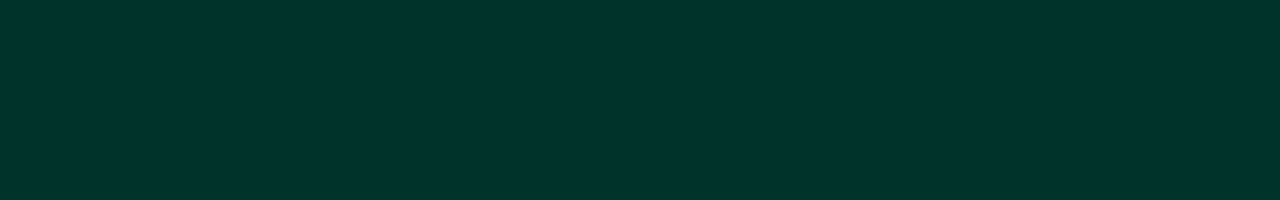
<file: homework/work.html>
<!DOCTYPE html>
<html lang="en">
<head>
    <meta charset="UTF-8">
    <meta name="viewport" content="width=device-width, initial-scale=1.0">
    <title>Dino</title>
    <link type="image/x-icon" rel="shortcut icon" href="favicon.ico">
    <link rel="stylesheet" href="work.css">
</head>
<body>
<div class="map">
    
    <img src="hill1.png" id="h1">
    <img src="hill2.png" id="h2">
    <img src="hill3.png" id="h3">
    <img src="hill4.png" id="h4">
    <img src="hill5.png" id="h5">
    <img src="leaf.png" id="leaf">
    <img src="tree.png" id="tree">
    
    <img src="plant.png" id="plant">

    <div  class="dino" id="dino">
        <div class="imgCont" id="imgCont">
            <img src="dino.png">
        </div>
    </div>

    <!-- 障碍物 -->
    <div class="obstacle" id="obstacle">
        <img src="obstacle.png" id="obstacle_img">
    </div>
    
    <!-- 按钮 -->
    <div class="start" id="start">
        <input type="button" value="START" id="startB">
    </div>
    <div class="goal" id="goal">
    </div>

</div>
    
<div class="down" id="down">
    <div class="textCont">
        <h1>DINO游戏规则</h1>
        <p>按下数字1~5使恐龙跳起，按下越大的数字，恐龙跳起的高度越高，在空中滞留的时间也越长</p>
        <p>当恐龙跳起落地时踩中移动目标时，得分增加，增加值为按下的数字大小</p>
        <p>当恐龙与移动目标相撞时游戏结束</p>
        <p>按START开始或重新开始</p>
    </div>
    
</div>


<script src="work.js"></script>
</body>
</html>
</file>
<file: 中南文创/css/base.css>
/* 去除margin padding */
h1,
h2,
h3,
h4,
h5,
h6,
p,
ul,
ol
li,
dl,
dt,
dd,
input {
    margin: 0;
    padding: 0;
}
/* 设置统一文字属性 */
body {
    font: 16px/1.5 "Helvetica Neue", Helvetica, Arial, "Microsoft Yahei",
    "Hiragino Sans GB","Heiti sc",
    "WenQuanYi Micro Hei", sans-serif;
}
/* 去除列表默认样式 */
ul,ol {
    list-style: none;
}
/* 去除默认倾斜效果 */
em,
i {
    font-style: normal;
}
/* a标签 */
a {
    text-decoration: none ;
    color: #333;
}
img {
    vertical-align: middle;
}
input {
    border: none;
    outline: none;
    color: #333;
}
fl {
    float: left;
}
fr {
    float: right;
}
.clearfix::before,
.clearfix::after {
    content: "";
    display: table;
}
.clearfix::after {
    clear: both;
}
</file>
<file: 中南文创/css/common.css>
.container {
    width: 1240px;
    margin:  0 auto;
}
.shortcut {
    background-color: #1118a1;
    height: 52px;

}
.shortcut .container {
    background-color: #1118a1;
    height: 52px;
}

.shortcut ul a {
    margin: 0 16px 0 16px;
    font-size: 14px;
    color: #dcdcdc;

}
.shortcut ul li {
    float: right;
    line-height: 52px;
    color: #666666;

}
.main-nav {
    height: 130px;
    /* background-color: red; */
    padding-top: 30px;
    box-sizing: border-box;
    border: 1px solid #1118a1;
}
.main-nav .logo a {
    display: block;
    width: 242px;
    height: 70px;
    background: url('../中南文创.png');
    background-size: 100% 100%;
    font-size: 0;
}
.main-nav .logo {
    width: 242px;
    height: 70px;
    /* background-color: red; */
    margin-left: 25px;
    float: left
}
.main-nav nav li {
    height: 70px;
    float: left;
    line-height: 70px;
    margin-right: 44px;
}
.main-nav nav li:first-child {
    margin-left: 35px;
}
.main-nav ul li a {
    color: #333;
    font-size: 16px;
}
.main-nav ul li a:hover {
    color:#1118a1;
    border-bottom: 1px solid #1118a1;
    padding-bottom: 7px;
}
.main-nav .search {
    width: 152px;
    height: 30px;
    margin-top: 24px;
    margin-left: 10px;
    background-color: yellow;
    float:left;
    position: relative;
}
.main-nav .search input {
    width: 152px;
    height: 30px;
    border-bottom: 2px solid #e7e7e7;
    padding-left: 31px;
}
.main-nav .search::before {
    content: "";
    width: 18px;
    height: 18px;
    display: block;/* 默认为行内元素 定位后也可以改变 */
    position: absolute;
    top: 5px;
    left: 2px;
    background: url('../素材图/搜索.png');
    background-size: contain;
}
.main-nav .cart {
    width: 23px;
    height: 23px;
    background-color: red;  
    float: left;
    margin-top: 28px;
    margin-left: 10px;
    background: url('../素材图/购物车.png');
    background-size: contain;
}
.introduction {
    /* background-color: pink; */
    padding: 30px 30px 0 30px;
    box-sizing: border-box;
}
.introduction ul li {
    /* background-color: red; */
    border-bottom: 1px dashed #333;
    padding: 10px 0 10px 0;
}
.introduction li h3 {
    color: #1118a1;
}
.map {
    height: 1000px;
    width: 1200px;
    
    background: url('../素材图/map.png');
    background-size: 100% 100%;
    padding-top: 40px;
    margin: 0 auto;
}
.final {
    background: #1118a1 url('../素材图/final.png');
    background-size: cover;
    height: 300px;
    width: 1260px;
    padding-top: 20px;
}
</file>
<file: 中南文创/css/index.css>
.display {
    /* background-color: red; */
    height: 580px;
    box-sizing: border-box;
    overflow: hidden;
    position: relative;
}
.photos {
    height: 590px;
    width: 820px;
    /* background-color: pink; */
    
    float: left;
    overflow: hidden;
    position: relative;
}
.photos .photo1 {
    background-image: url('../素材图/轮播图4.jpg');
    background-size: 100% 100%;
    height: 590px;
    width: 820px;
    transition: all 1s;
}
.photos .mask1{
    width: 820px;
    height: 130px;
    background: url(../素材图/轮播4悬浮.png);
    background-size: 100% 100%;
    position: absolute;
    top: 590px;
    opacity: 0;
    transition: all 1s;
    
}
.photos:hover .mask1 {
    transform: translateY(-130px);
    opacity: 0.7;
}
.photo1:hover {
    transform:scale(1.2,1.2);

}
.category {
    height: 580px;
    width: 420px;
    background-color: #fff;
    float: left;
}
.category a {
    color: #000000;
    font-size: 20px;
    float: left;
    /* position: relative; */
}
.category li:hover{
    transform: scale(1.2);
}
.category li:nth-child(-n+5) {
    height: 96px;
    line-height: 96px;
    /* padding-left: 80px; */
    border: 1px solid #3878EE;
   
}
.category li:last-child {
    height: 100px;
    line-height: 100px;
    /* padding-left: 80px; */
    border: 1px solid #3878EE;


}
.category li {
    border-collapse: collapse;
    position: relative;
    transition: all 1s;
}
.category li:hover {
    background-color:rgba(56, 120, 238, 0.5);
    width: 450px;
    height: 120px;
}
.img1,.img2,.img3,.img4,.img5,.img6 {
    /* content: ''; */
    width: 80px;
    height: 80px;
    /* display: inline-block; */
    vertical-align: middle;
    margin-right: 20px;
    margin-left: 20px;
    margin-top: 8px;
    /* background-color: red; */

    float: left;
}
.img1 {
    background-image: url(../素材图/生活日用.jpg);
    background-size: 100% 100%;
}
.img2 {
    background-image: url(../素材图/品质文房.jpg);
    background-size: 100% 100%;
}
.img3 {
    background-image: url(../素材图/潮品穿搭.jpg);
    background-size: 100% 100%;
}.img4 {
    background-image: url(../素材图/雅致工艺.jpg);
    background-size: 100% 100%;
}.img5 {
    background-image: url(../素材图/文创茶品.jpg);
    background-size: 100% 100%;
}.img6 {
    background-image: url(../素材图/定制专区.jpg);
    background-size: 100% 100%;
}
.category li::after {
    content: '';
    width: 40px;
    height: 40px;
    position: absolute;
    top: 30px;
    right: 20px;
    /* background-color: red; */
    background-image: url(../素材图/箭头_右.png);
    background-size: contain;
}
.display .prev {
    width: 50px;
    height: 50px;
    background-color: rgba(0, 0, 0, 0.2);
    position: absolute;
    top: 300px;
    left: 460px;
    border-radius: 50%;
    background: url(../素材图/箭头_左.png);
    background-size: 100% 100%;
}
.display .next {
    width: 45px;
    height: 45px;
    background-color: rgba(0, 0, 0, 0.2);
    position: absolute;
    top: 300px;
    left: 1160px;
    border-radius: 50px;
    background: url(../素材图/箭头_右.png);
    background-size: 100% 100%;
}
.display .indictator {
    width: 110px;
    height: 10px;
    /* background-color: red; */
    position: absolute;
    bottom: 31px;
    left: 762px;
}
.display .indictator li {
    width: 10px;
    height: 10px;
    background-color: rgba(255, 255, 255, .5);
    border-radius: 50%;
    float: left;
    margin-right: 15px;
}
.display .indictator li.active {
    background-color: #fff;
}
.display .indictator li:last-child {
    margin-right: 0;
}
.new .goods-head ,.mxp .mxp-head,.ryp .ryp-head{
    height: 115px;
    /* background-color: red; */
    line-height: 115px;
}

.new .goods-head span {
    font-size: 16px;
    color: #999;
}
.new .goods-head h2 {
    font-size: 40px;
    font-weight: 500;
    color: rgba(56, 120, 238, 1);
    float: left;
    height: 100px;
}
.mxp .mxp-head h2, .ryp .ryp-head h2{
    font-size: 40px;
    font-weight: 500;
    color: rgba(56, 120, 238, 1);
    width: 1240px;
    height: 115px;
    float: left;
}

.new .goods-head a {
    color: #999;
    float: right;
    height:30px;
}
.new .goods-head a::after {
    content: '';
    width: 10px;
    height: 10px;
    display: inline-block;
    margin-left: 15px;
    background: url(../素材图/轮播箭头.png);
    background-size: contain;
}
.new-goods ,.mxp,.ryp{
    height: 405px;
    /* background-color: pink; */
}
.new-goods li,.mxp-goods li,.ryp-goods li {
    height: 405px;
    width: 304px;
    float: left;
    background-color: rgba(123, 190, 230, 0.4);
    overflow: hidden;
    margin-right: 8px;
    line-height: 1;
    text-align: center;
    opacity: 0.;
}
.new-goods li:nth-child(4n),.mxp-goods li:nth-child(4n),.ryp-goods li:nth-child(4n) {
    margin-right: 0;
}
.new-goods li:nth-child(n+5) {
    margin-top: 8px;
}
.new-goods li img ,.mxp-goods li img,.ryp-goods li img{
    width: 100%;
    transition: all 1s;
    
}
.new-goods li h3,.mxp .mxp-goods h3,.ryp .ryp-goods h3 {
    margin-top: 22px;
    height: 40px;
    font-size: 20px;
    font-weight: 400;
    
}
.new-goods li p ,.mxp-goods li p,.ryp-goods li p{
    color: #9a2e1f;
    font-size: 23px;
    
}
.new-goods li img:hover ,.mxp-goods li img:hover,.ryp-goods li img:hover {
    transform: scale(1.2);
    opacity: 1;
}
.new-goods a,.mxp-goods a,.ryp-goods a {
    display: block;
    width: 304px;
    height: 304px;
    overflow: hidden;
}
</file>
<file: wjt/中南文创/css/base.css>
/* 去除margin padding */
h1,
h2,
h3,
h4,
h5,
h6,
p,
ul,
ol
li,
dl,
dt,
dd,
input {
    margin: 0;
    padding: 0;
}
/* 设置统一文字属性 */
body {
    font: 16px/1.5 "Helvetica Neue", Helvetica, Arial, "Microsoft Yahei",
    "Hiragino Sans GB","Heiti sc",
    "WenQuanYi Micro Hei", sans-serif;
}
/* 去除列表默认样式 */
ul,ol {
    list-style: none;
}
/* 去除默认倾斜效果 */
em,
i {
    font-style: normal;
}
/* a标签 */
a {
    text-decoration: none ;
    color: #333;
}
img {
    vertical-align: middle;
}
input {
    border: none;
    outline: none;
    color: #333;
}
fl {
    float: left;
}
fr {
    float: right;
}
.clearfix::before,
.clearfix::after {
    content: "";
    display: table;
}
.clearfix::after {
    clear: both;
}
</file>
<file: wjt/中南文创/css/common.css>
.container {
    width: 1240px;
    margin:  0 auto;
}
.shortcut {
    background-color: #1118a1;
    height: 52px;

}
.shortcut .container {
    background-color: #1118a1;
    height: 52px;
}

.shortcut ul a {
    margin: 0 16px 0 16px;
    font-size: 14px;
    color: #dcdcdc;

}
.shortcut ul li {
    float: right;
    line-height: 52px;
    color: #666666;

}
.main-nav {
    height: 130px;
    /* background-color: red; */
    padding-top: 30px;
    box-sizing: border-box;
    border: 1px solid #1118a1;
}
.main-nav .logo a {
    display: block;
    width: 242px;
    height: 70px;
    background: url('../中南文创.png');
    background-size: 100% 100%;
    font-size: 0;
}
.main-nav .logo {
    width: 242px;
    height: 70px;
    /* background-color: red; */
    margin-left: 25px;
    float: left
}
.main-nav nav li {
    height: 70px;
    float: left;
    line-height: 70px;
    margin-right: 44px;
}
.main-nav nav li:first-child {
    margin-left: 35px;
}
.main-nav ul li a {
    color: #333;
    font-size: 16px;
}
.main-nav ul li a:hover {
    color:#1118a1;
    border-bottom: 1px solid #1118a1;
    padding-bottom: 7px;
}
.main-nav .search {
    width: 152px;
    height: 30px;
    margin-top: 24px;
    margin-left: 10px;
    background-color: yellow;
    float:left;
    position: relative;
}
.main-nav .search input {
    width: 152px;
    height: 30px;
    border-bottom: 2px solid #e7e7e7;
    padding-left: 31px;
}
.main-nav .search::before {
    content: "";
    width: 18px;
    height: 18px;
    display: block;/* 默认为行内元素 定位后也可以改变 */
    position: absolute;
    top: 5px;
    left: 2px;
    background: url('../素材图/搜索.png');
    background-size: contain;
}
.main-nav .cart {
    width: 23px;
    height: 23px;
    background-color: red;  
    float: left;
    margin-top: 28px;
    margin-left: 10px;
    background: url('../素材图/购物车.png');
    background-size: contain;
}
.introduction {
    /* background-color: pink; */
    padding: 30px 30px 0 30px;
    box-sizing: border-box;
}
.introduction ul li {
    /* background-color: red; */
    border-bottom: 1px dashed #333;
    padding: 10px 0 10px 0;
}
.introduction li h3 {
    color: #1118a1;
}
.map {
    height: 1000px;
    width: 1200px;
    
    background: url('../素材图/map.png');
    background-size: 100% 100%;
    padding-top: 40px;
    margin: 0 auto;
}
.final {
    background: #1118a1 url('../素材图/final.png');
    background-size: cover;
    height: 300px;
    width: 1260px;
    padding-top: 20px;
}
</file>
<file: wjt/中南文创/css/index.css>
.display {
    /* background-color: red; */
    height: 580px;
    box-sizing: border-box;
    overflow: hidden;
    position: relative;
}
.photos {
    height: 590px;
    width: 820px;
    /* background-color: pink; */
    
    float: left;
    overflow: hidden;
    position: relative;
}
.photos .photo1 {
    background-image: url('../素材图/轮播图4.jpg');
    background-size: 100% 100%;
    height: 590px;
    width: 820px;
    transition: all 1s;
}
.photos .mask1{
    width: 820px;
    height: 130px;
    background: url(../素材图/轮播4悬浮.png);
    background-size: 100% 100%;
    position: absolute;
    top: 590px;
    opacity: 0;
    transition: all 1s;
    
}
.photos:hover .mask1 {
    transform: translateY(-130px);
    opacity: 0.7;
}
.photo1:hover {
    transform:scale(1.2,1.2);

}
.category {
    height: 580px;
    width: 420px;
    background-color: #fff;
    float: left;
}
.category a {
    color: #000000;
    font-size: 20px;
    float: left;
    /* position: relative; */
}
.category li:hover{
    transform: scale(1.2);
}
.category li:nth-child(-n+5) {
    height: 96px;
    line-height: 96px;
    /* padding-left: 80px; */
    border: 1px solid #3878EE;
   
}
.category li:last-child {
    height: 100px;
    line-height: 100px;
    /* padding-left: 80px; */
    border: 1px solid #3878EE;


}
.category li {
    border-collapse: collapse;
    position: relative;
    transition: all 1s;
}
.category li:hover {
    background-color:rgba(56, 120, 238, 0.5);
    width: 450px;
    height: 120px;
}
.img1,.img2,.img3,.img4,.img5,.img6 {
    /* content: ''; */
    width: 80px;
    height: 80px;
    /* display: inline-block; */
    vertical-align: middle;
    margin-right: 20px;
    margin-left: 20px;
    margin-top: 8px;
    /* background-color: red; */

    float: left;
}
.img1 {
    background-image: url(../素材图/生活日用.jpg);
    background-size: 100% 100%;
}
.img2 {
    background-image: url(../素材图/品质文房.jpg);
    background-size: 100% 100%;
}
.img3 {
    background-image: url(../素材图/潮品穿搭.jpg);
    background-size: 100% 100%;
}.img4 {
    background-image: url(../素材图/雅致工艺.jpg);
    background-size: 100% 100%;
}.img5 {
    background-image: url(../素材图/文创茶品.jpg);
    background-size: 100% 100%;
}.img6 {
    background-image: url(../素材图/定制专区.jpg);
    background-size: 100% 100%;
}
.category li::after {
    content: '';
    width: 40px;
    height: 40px;
    position: absolute;
    top: 30px;
    right: 20px;
    /* background-color: red; */
    background-image: url(../素材图/箭头_右.png);
    background-size: contain;
}
.display .prev {
    width: 50px;
    height: 50px;
    background-color: rgba(0, 0, 0, 0.2);
    position: absolute;
    top: 300px;
    left: 460px;
    border-radius: 50%;
    background: url(../素材图/箭头_左.png);
    background-size: 100% 100%;
}
.display .next {
    width: 45px;
    height: 45px;
    background-color: rgba(0, 0, 0, 0.2);
    position: absolute;
    top: 300px;
    left: 1160px;
    border-radius: 50px;
    background: url(../素材图/箭头_右.png);
    background-size: 100% 100%;
}
.display .indictator {
    width: 110px;
    height: 10px;
    /* background-color: red; */
    position: absolute;
    bottom: 31px;
    left: 762px;
}
.display .indictator li {
    width: 10px;
    height: 10px;
    background-color: rgba(255, 255, 255, .5);
    border-radius: 50%;
    float: left;
    margin-right: 15px;
}
.display .indictator li.active {
    background-color: #fff;
}
.display .indictator li:last-child {
    margin-right: 0;
}
.new .goods-head ,.mxp .mxp-head,.ryp .ryp-head{
    height: 115px;
    /* background-color: red; */
    line-height: 115px;
}

.new .goods-head span {
    font-size: 16px;
    color: #999;
}
.new .goods-head h2 {
    font-size: 40px;
    font-weight: 500;
    color: rgba(56, 120, 238, 1);
    float: left;
    height: 100px;
}
.mxp .mxp-head h2, .ryp .ryp-head h2{
    font-size: 40px;
    font-weight: 500;
    color: rgba(56, 120, 238, 1);
    width: 1240px;
    height: 115px;
    float: left;
}

.new .goods-head a {
    color: #999;
    float: right;
    height:30px;
}
.new .goods-head a::after {
    content: '';
    width: 10px;
    height: 10px;
    display: inline-block;
    margin-left: 15px;
    background: url(../素材图/轮播箭头.png);
    background-size: contain;
}
.new-goods ,.mxp,.ryp{
    height: 405px;
    /* background-color: pink; */
}
.new-goods li,.mxp-goods li,.ryp-goods li {
    height: 405px;
    width: 304px;
    float: left;
    background-color: rgba(123, 190, 230, 0.4);
    overflow: hidden;
    margin-right: 8px;
    line-height: 1;
    text-align: center;
    opacity: 0.;
}
.new-goods li:nth-child(4n),.mxp-goods li:nth-child(4n),.ryp-goods li:nth-child(4n) {
    margin-right: 0;
}
.new-goods li:nth-child(n+5) {
    margin-top: 8px;
}
.new-goods li img ,.mxp-goods li img,.ryp-goods li img{
    width: 100%;
    transition: all 1s;
    
}
.new-goods li h3,.mxp .mxp-goods h3,.ryp .ryp-goods h3 {
    margin-top: 22px;
    height: 40px;
    font-size: 20px;
    font-weight: 400;
    
}
.new-goods li p ,.mxp-goods li p,.ryp-goods li p{
    color: #9a2e1f;
    font-size: 23px;
    
}
.new-goods li img:hover ,.mxp-goods li img:hover,.ryp-goods li img:hover {
    transform: scale(1.2);
    opacity: 1;
}
.new-goods a,.mxp-goods a,.ryp-goods a {
    display: block;
    width: 304px;
    height: 304px;
    overflow: hidden;
}
</file>
<file: homework/work.css>
body{
    margin: 0;
    padding: 0;
}

.start{
    position: absolute;
    margin-top: 60px;
    margin-left: 80px;
    width: 100px;
    background-color: #2e564e;

    width: 150px;
    height: 50px;
    

    /* text-align: center; */
    border-radius: 25px;
}
.start input{
    font-size: 30px;
    color:aliceblue;

    border: 0;
    margin: 0;
    height: 100%;
    width: 100%;
    background-color: rgba(0,0,0,0);
}

.goal{
    position: absolute;
    margin-top: 150px;
    margin-left: 80px;
    width: 100px;
    background-color: #2e564e;

    width: 150px;
    height: 50px;
    font-size: 30px;
    color:aliceblue;

    text-align: center;
    border-radius: 25px;
}

.map{
    position: absolute;
    width: 100vw;
    height: 100vh;
    background-color: #b3dfe1;
}

.map img{
    position: absolute;
    top: 0;
    left: 0;
    /* width: 100%; */
    height: 100%;
    width: 100%;
}


                            /* left,700px,top,340px ,width,100px*/
.dino{
    position: absolute;
    left: 700px;
    top: 340px;

    width: 100px;
    height: 400px;
    /* background-color: #fff; */
}
.imgCont{
    position: absolute;
    left: 0;
    top: 300px;

    width: 100px;
    height: 100px;
    /* background-color: #be1212; */
}
.imgCont img{
    position: absolute;
    top: 0;
    left: 0;
    /* height: 100%;
    width: 100%; */
}


.obstacle{
    position: absolute;
    /* left: 45vw; */
    top: 695px;

    width: 10px;
    height: 50px;
    /* background-color: #fff; */
}




.down{
    position: absolute;
    margin-top: 100vh;

    width: 100vw;
    height: 100vh;
    background-color: #003329;

    
}
.textCont{
    position: absolute;
    margin-top: 250px;
    margin-left: 500px;

    text-align: center;
    color: #fff;
    /* background-color: #fff; */
}
</file>
